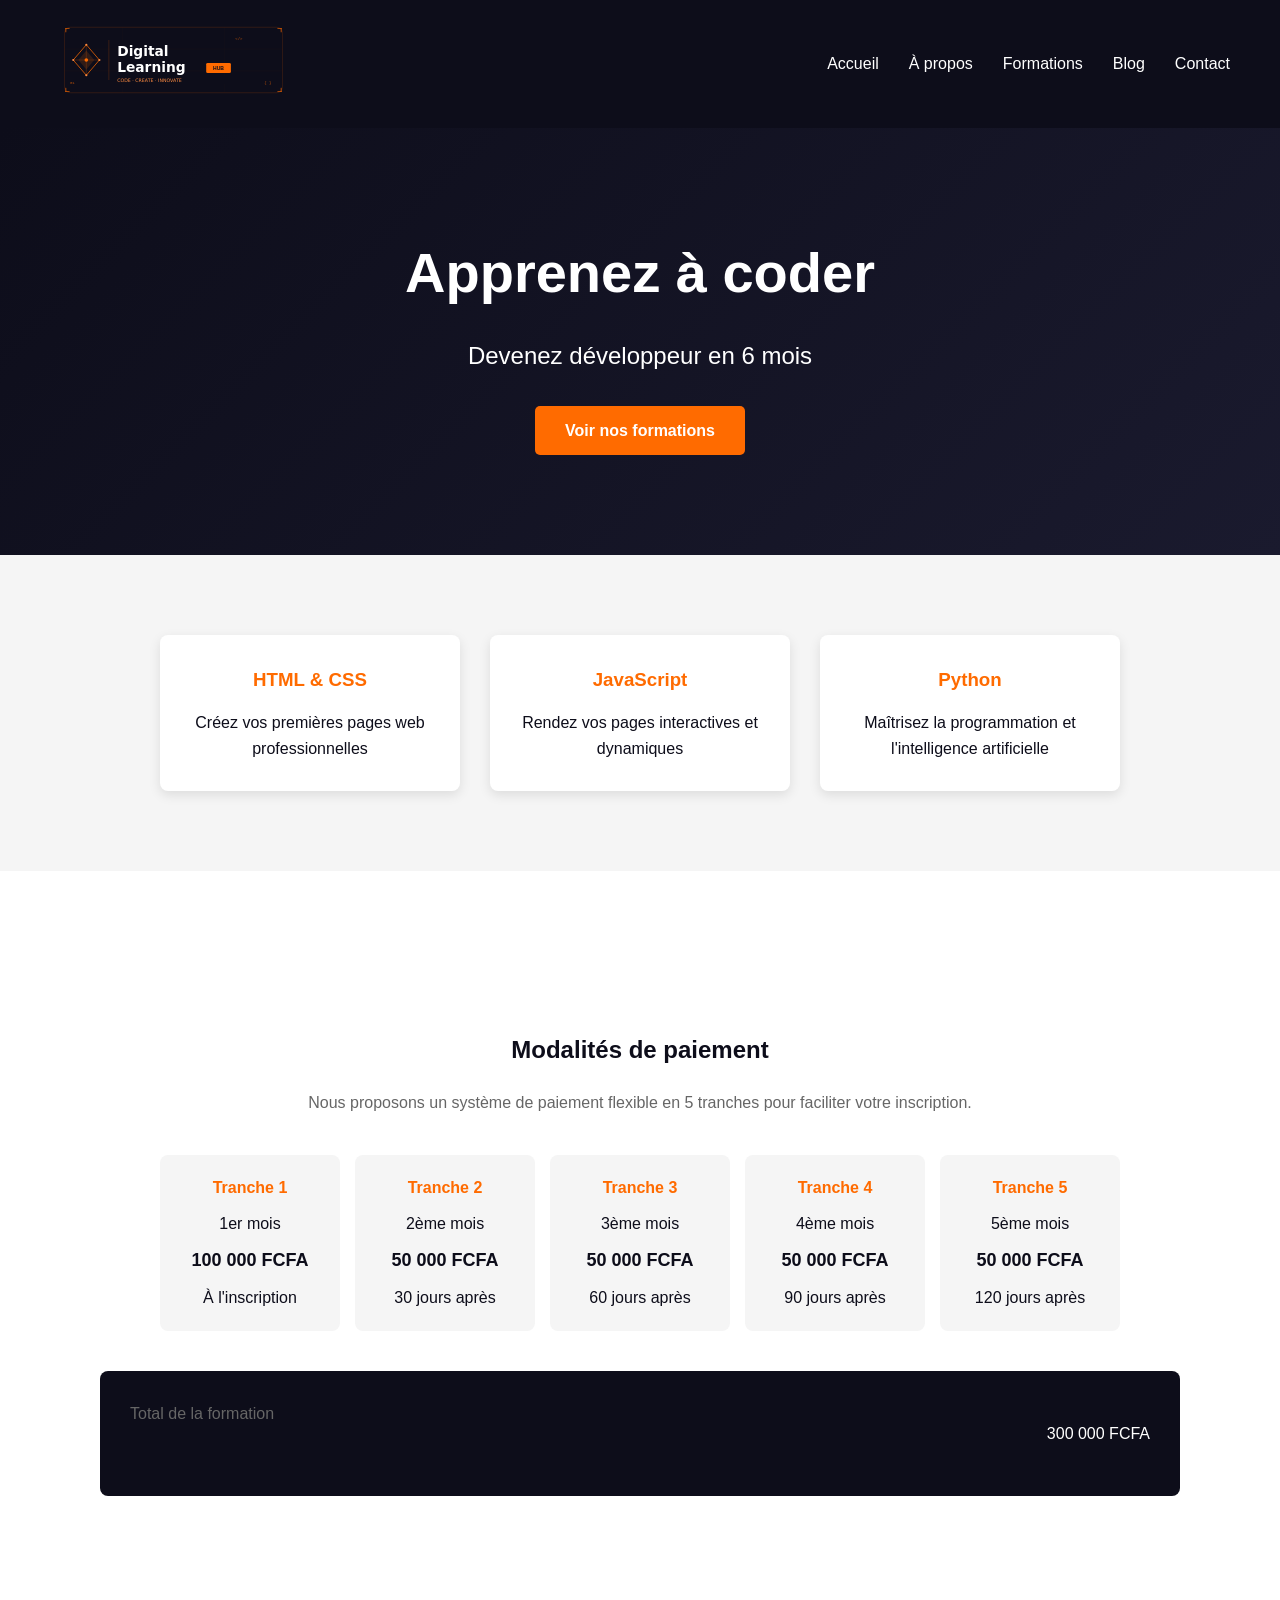
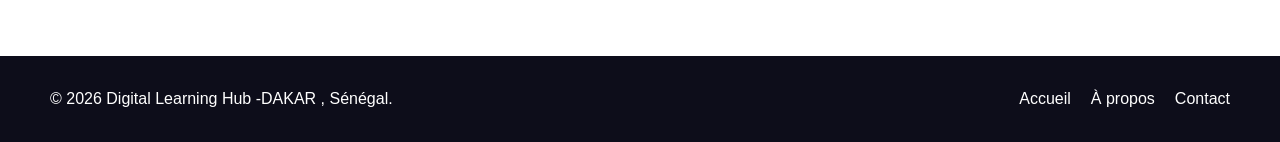
<file: index.html>
<!DOCTYPE html>
<html lang="fr">

<head>
    <meta charset="UTF-8">
    <meta name="viewport" content="width=device-width, initial-scale=1.0">
    <title>Digital Learning Hub</title>
    <link rel="stylesheet" href="style.css">
</head>

<body>
    <header>
        <div class="logo">
            <img src="monlogo.svg" alt="Digital Learning Hub" height="80">
        </div>
        <nav>
            <a href="index.html">Accueil</a>
            <a href="about.html">À propos</a>
            <a href="services.html">Formations</a>
            <a href="blog.html">Blog</a>
            <a href="contact.html">Contact</a>
        </nav>
    </header>
    <section class="hero">
        <h1>Apprenez à coder</h1>
        <p>Devenez développeur en 6 mois</p>
        <a href="services.html">Voir nos formations</a>
    </section>
    <section class="features">
        <div class="feature-card">
            <h3>HTML & CSS</h3>
            <p>Créez vos premières pages web professionnelles</p>
        </div>
        <div class="feature-card">
            <h3>JavaScript</h3>
            <p>Rendez vos pages interactives et dynamiques</p>
        </div>
        <div class="feature-card">
            <h3>Python</h3>
            <p>Maîtrisez la programmation et l'intelligence artificielle</p>
        </div>
    </section>
    <section class="paiement">
        <section class="paiement">
            <h2>Modalités de paiement</h2>
            <p>Nous proposons un système de paiement flexible en 5 tranches pour faciliter votre inscription.</p>

            <div class="paiement-cards">

                <div class="paiement-card">
                    <span class="tranche-num">Tranche 1</span>
                    <span class="tranche-mois">1er mois</span>
                    <span class="tranche-prix">100 000 FCFA</span>
                    <span class="tranche-note">À l'inscription</span>
                </div>

                <div class="paiement-card">
                    <span class="tranche-num">Tranche 2</span>
                    <span class="tranche-mois">2ème mois</span>
                    <span class="tranche-prix">50 000 FCFA</span>
                    <span class="tranche-note">30 jours après</span>
                </div>

                <div class="paiement-card">
                    <span class="tranche-num">Tranche 3</span>
                    <span class="tranche-mois">3ème mois</span>
                    <span class="tranche-prix">50 000 FCFA</span>
                    <span class="tranche-note">60 jours après</span>
                </div>

                <div class="paiement-card">
                    <span class="tranche-num">Tranche 4</span>
                    <span class="tranche-mois">4ème mois</span>
                    <span class="tranche-prix">50 000 FCFA</span>
                    <span class="tranche-note">90 jours après</span>
                </div>

                <div class="paiement-card">
                    <span class="tranche-num">Tranche 5</span>
                    <span class="tranche-mois">5ème mois</span>
                    <span class="tranche-prix">50 000 FCFA</span>
                    <span class="tranche-note">120 jours après</span>
                </div>

            </div>

            <div class="paiement-total">
                <p>Total de la formation</p>
                <span>300 000 FCFA</span>
            </div>

        </section>
        </div>
    </section>
    <footer>
        <p>&copy; 2026 Digital Learning Hub -DAKAR , Sénégal.</p>
        <nav>
            <a href="index.html">Accueil</a>
            <a href="about.html">À propos</a>
            <a href="contact.html">Contact</a>
        </nav>
    </footer>
</body>

</html>
</file>
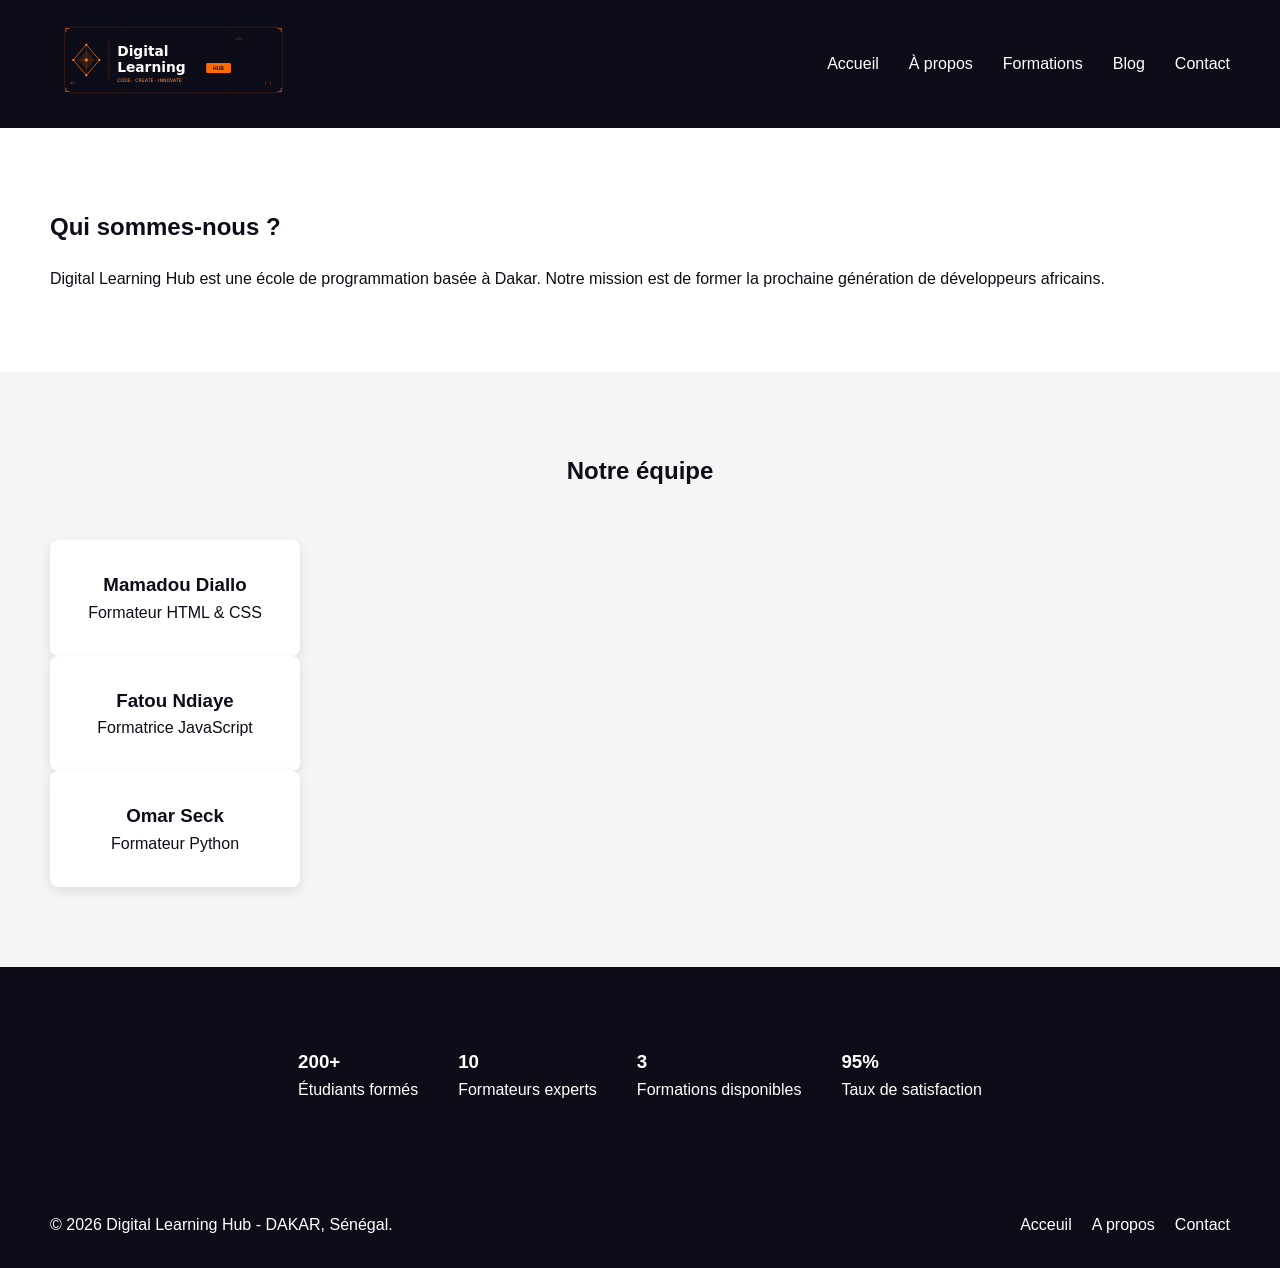
<file: about.html>
<!DOCTYPE html>
<html lang="fr">

<head>
    <meta charset="UTF-8">
    <meta name="viewport" content="width=device-width, initial-scale=1.0">
    <title>À propos - Digital Learning Hub</title>
    <link rel="stylesheet" href="style.css">
</head>

<body>
    <header>
        <div class="logo">
            <img src="monlogo.svg" alt="Digital Learning Hub" height="80">
        </div>
        <nav>
            <a href="index.html">Accueil</a>
            <a href="about.html">À propos</a>
            <a href="services.html">Formations</a>
            <a href="blog.html">Blog</a>
            <a href="contact.html">Contact</a>
        </nav>
    </header>
    <!-- SECTION 1 : Présentation -->
    <section class="intro">
        <h2>Qui sommes-nous ?</h2>
        <p>Digital Learning Hub est une école de programmation basée à Dakar. Notre mission est de former la prochaine
            génération de développeurs africains.</p>
    </section>

    <!-- SECTION 2 : Équipe -->
    <section class="equipe">
        <h2>Notre équipe</h2>
        <div class="equipe-card">
            <h3>Mamadou Diallo</h3>
            <p>Formateur HTML & CSS</p>
        </div>
        <div class="equipe-card">
            <h3>Fatou Ndiaye</h3>
            <p>Formatrice JavaScript</p>
        </div>
        <div class="equipe-card">
            <h3>Omar Seck</h3>
            <p>Formateur Python</p>
        </div>
    </section>

    <!-- SECTION 3 : Chiffres -->
    <section class="chiffres">
        <div class="chiffre-card">
            <h3>200+</h3>
            <p>Étudiants formés</p>
        </div>
        <div class="chiffre-card">
            <h3>10</h3>
            <p>Formateurs experts</p>
        </div>
        <div class="chiffre-card">
            <h3>3</h3>
            <p>Formations disponibles</p>
        </div>
        <div class="chiffre-card">
            <h3>95%</h3>
            <p>Taux de satisfaction</p>
        </div>
    </section>

    <footer>
        <p>&copy; 2026 Digital Learning Hub - DAKAR, Sénégal.</p>
        <nav>
            <a href="index.html">Acceuil</a>
            <a href="about.html">A propos</a>
            <a href="contact.html">Contact</a>
        </nav>
    </footer>
</body>

</html>
</file>
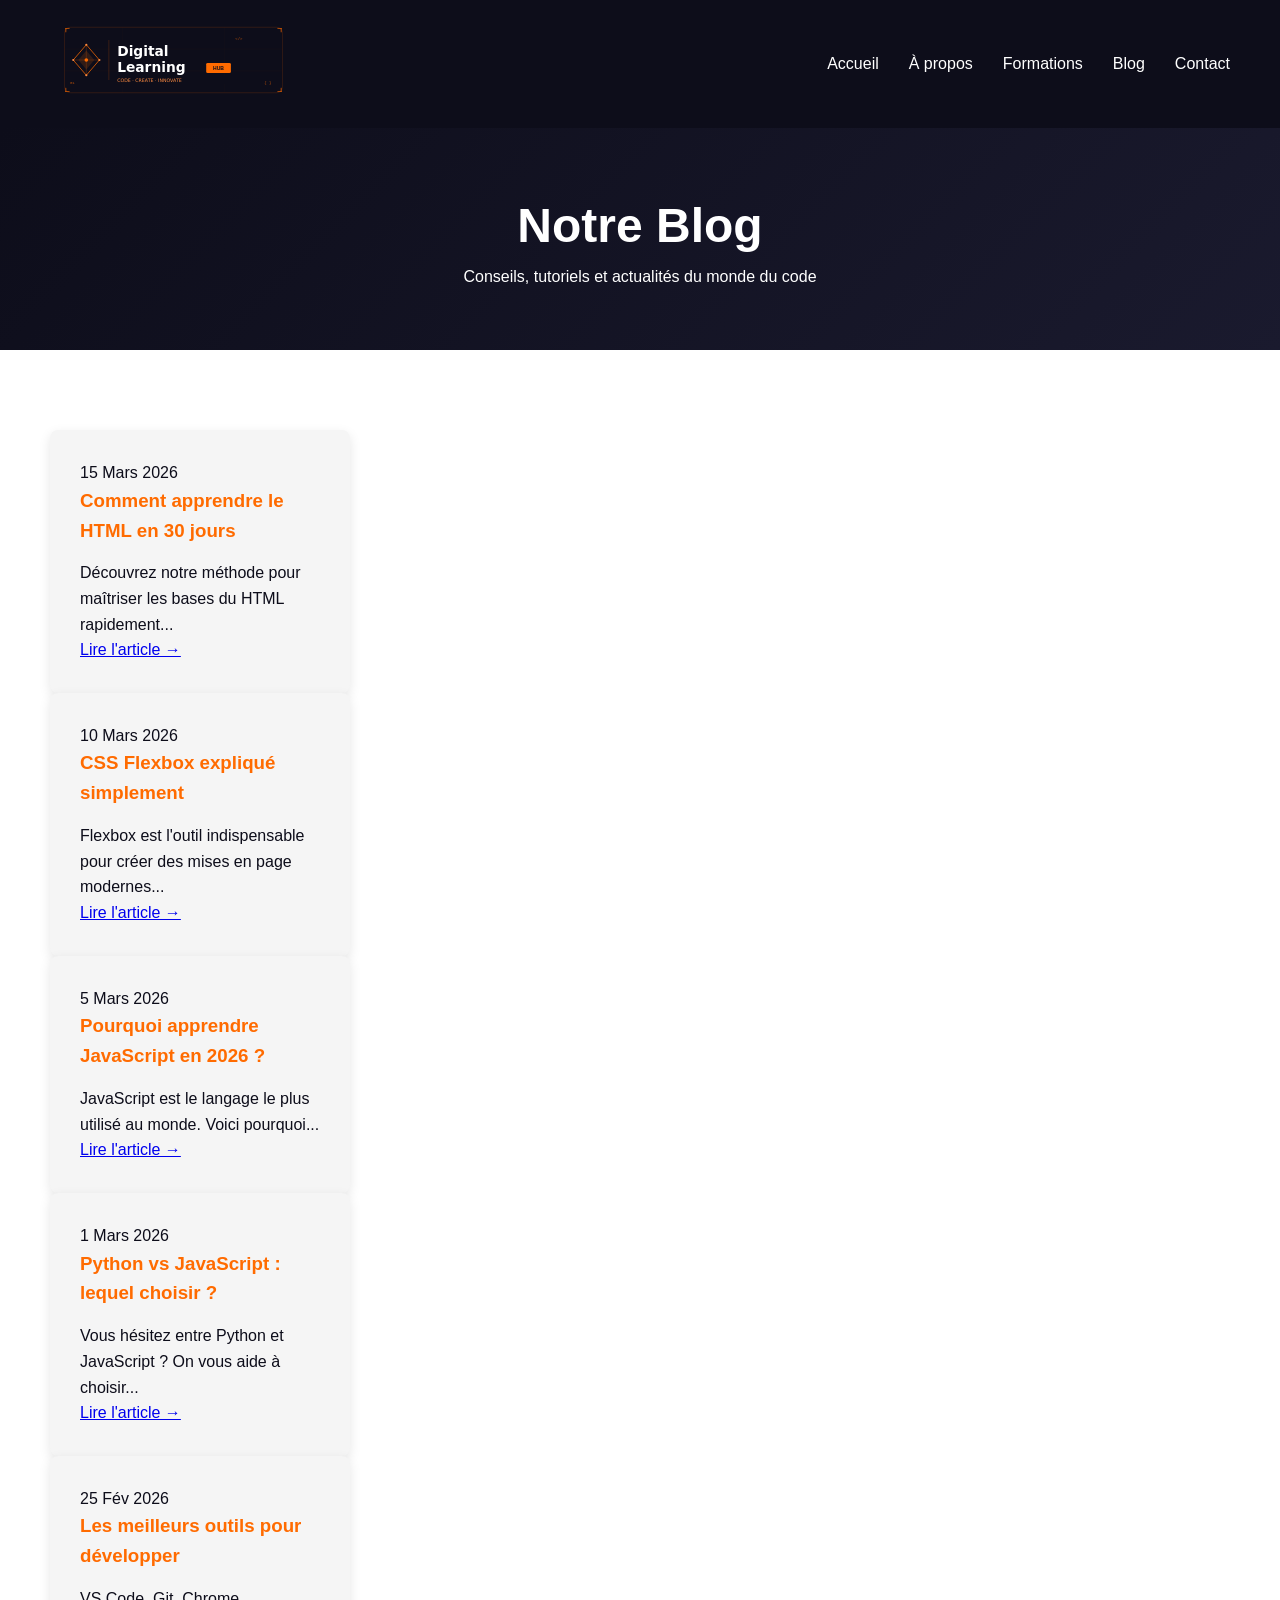
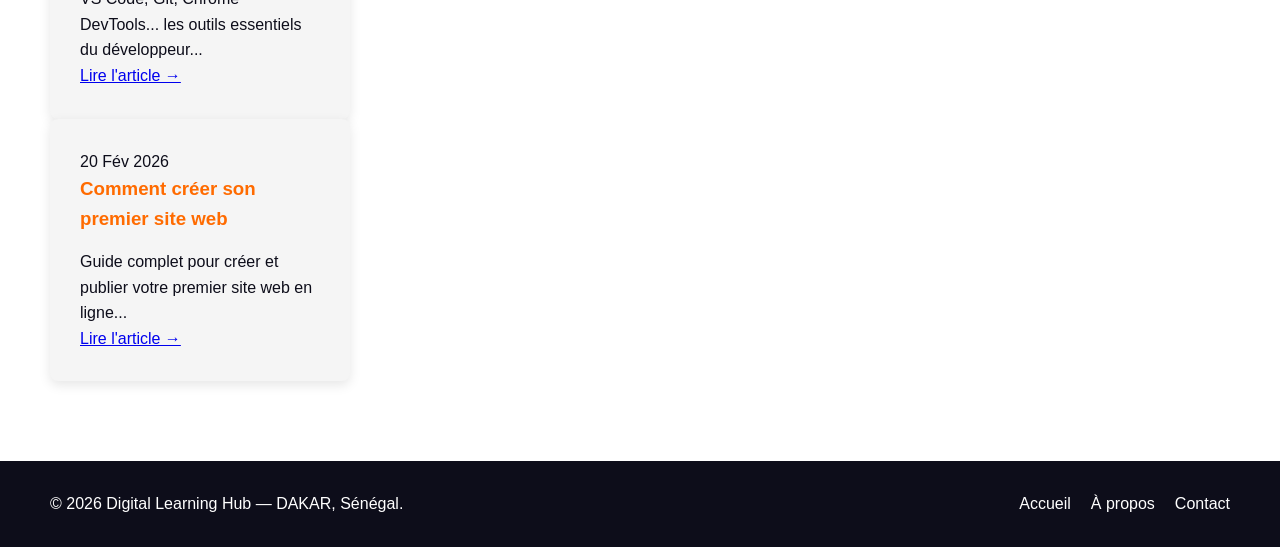
<file: blog.html>
<!DOCTYPE html>
<html lang="fr">

<head>
    <meta charset="UTF-8">
    <meta name="viewport" content="width=device-width, initial-scale=1.0">
    <title>Blog — Digital Learning Hub</title>
    <link rel="stylesheet" href="style.css">
</head>

<body>
    <header>
        <div class="logo">
            <img src="monlogo.svg" alt="Digital Learning Hub" height="80">
        </div>
        <nav>
            <a href="index.html">Accueil</a>
            <a href="about.html">À propos</a>
            <a href="services.html">Formations</a>
            <a href="blog.html">Blog</a>
            <a href="contact.html">Contact</a>
        </nav>
    </header>

    <!-- Bannière -->
    <section class="page-banner">
        <h1>Notre Blog</h1>
        <p>Conseils, tutoriels et actualités du monde du code</p>
    </section>

    <!-- Articles -->
    <section class="blog-section">

        <div class="blog-card">
            <span class="blog-date">15 Mars 2026</span>
            <h3>Comment apprendre le HTML en 30 jours</h3>
            <p>Découvrez notre méthode pour maîtriser les bases du HTML rapidement...</p>
            <a href="#" class="blog-lien">Lire l'article →</a>
        </div>

        <div class="blog-card">
            <span class="blog-date">10 Mars 2026</span>
            <h3>CSS Flexbox expliqué simplement</h3>
            <p>Flexbox est l'outil indispensable pour créer des mises en page modernes...</p>
            <a href="#" class="blog-lien">Lire l'article →</a>
        </div>

        <div class="blog-card">
            <span class="blog-date">5 Mars 2026</span>
            <h3>Pourquoi apprendre JavaScript en 2026 ?</h3>
            <p>JavaScript est le langage le plus utilisé au monde. Voici pourquoi...</p>
            <a href="#" class="blog-lien">Lire l'article →</a>
        </div>

        <div class="blog-card">
            <span class="blog-date">1 Mars 2026</span>
            <h3>Python vs JavaScript : lequel choisir ?</h3>
            <p>Vous hésitez entre Python et JavaScript ? On vous aide à choisir...</p>
            <a href="#" class="blog-lien">Lire l'article →</a>
        </div>

        <div class="blog-card">
            <span class="blog-date">25 Fév 2026</span>
            <h3>Les meilleurs outils pour développer</h3>
            <p>VS Code, Git, Chrome DevTools... les outils essentiels du développeur...</p>
            <a href="#" class="blog-lien">Lire l'article →</a>
        </div>

        <div class="blog-card">
            <span class="blog-date">20 Fév 2026</span>
            <h3>Comment créer son premier site web</h3>
            <p>Guide complet pour créer et publier votre premier site web en ligne...</p>
            <a href="#" class="blog-lien">Lire l'article →</a>
        </div>

    </section>

    <footer>
        <p>&copy; 2026 Digital Learning Hub — DAKAR, Sénégal.</p>
        <nav>
            <a href="index.html">Accueil</a>
            <a href="about.html">À propos</a>
            <a href="contact.html">Contact</a>
        </nav>
    </footer>
</body>

</html>
</file>
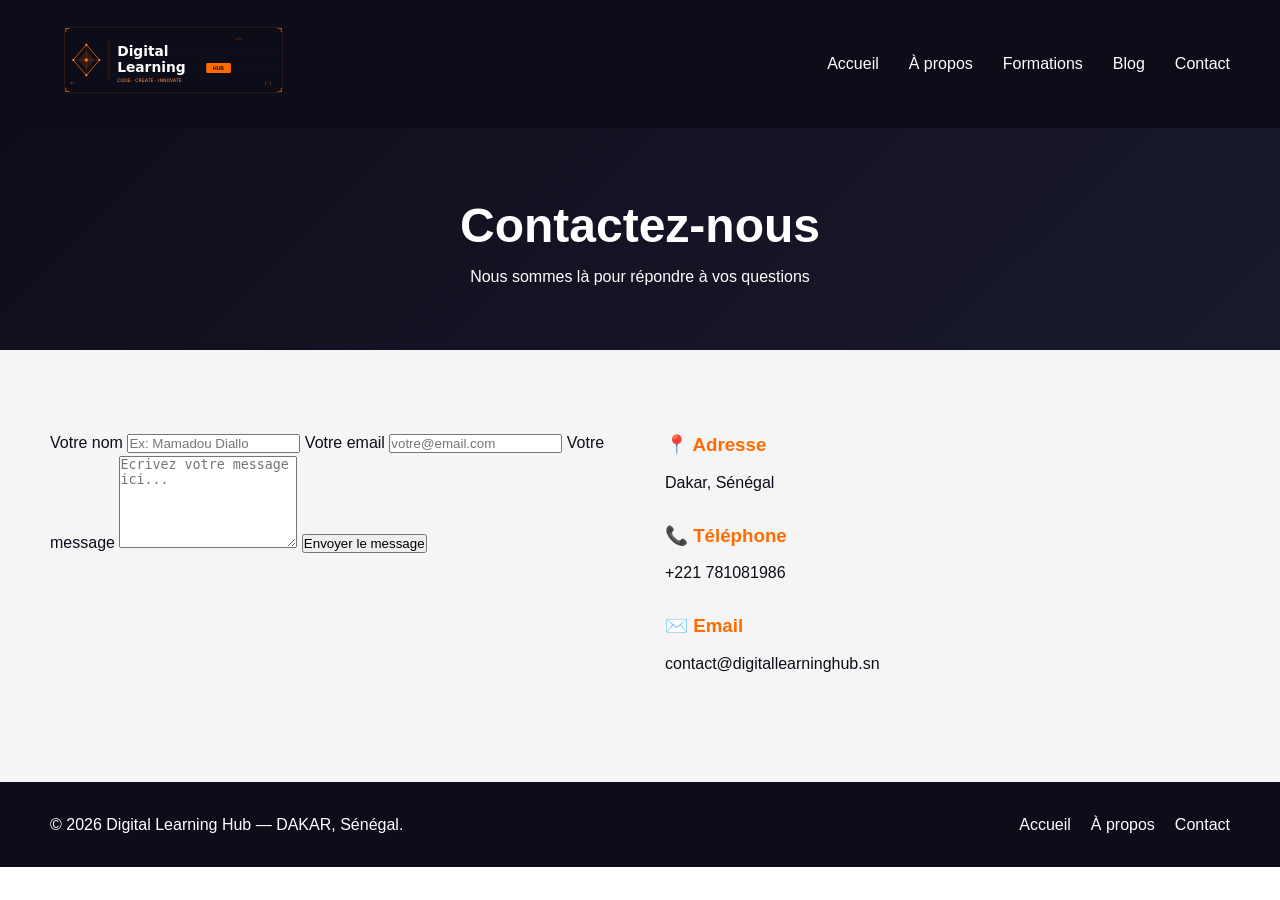
<file: contact.html>
<!DOCTYPE html>
<html lang="fr">

<head>
    <meta charset="UTF-8">
    <meta name="viewport" content="width=device-width, initial-scale=1.0">
    <title>Contact — Digital Learning Hub</title>
    <link rel="stylesheet" href="style.css">
</head>

<body>

    <header>
        <div class="logo">
            <img src="monlogo.svg" alt="Digital Learning Hub" height="80">
        </div>
        <nav>
            <a href="index.html">Accueil</a>
            <a href="about.html">À propos</a>
            <a href="services.html">Formations</a>
            <a href="blog.html">Blog</a>
            <a href="contact.html">Contact</a>
        </nav>
    </header>

    <section class="page-banner">
        <h1>Contactez-nous</h1>
        <p>Nous sommes là pour répondre à vos questions</p>
    </section>

    <section class="contact-section">
        <form class="contact-form">
            <label>Votre nom</label>
            <input type="text" placeholder="Ex: Mamadou Diallo">
            <label>Votre email</label>
            <input type="email" placeholder="votre@email.com">
            <label>Votre message</label>
            <textarea rows="6" placeholder="Écrivez votre message ici..."></textarea>
            <button type="submit">Envoyer le message</button>
        </form>
        <div class="contact-infos">
            <div class="info-item">
                <h3>📍 Adresse</h3>
                <p>Dakar, Sénégal</p>
            </div>
            <div class="info-item">
                <h3>📞 Téléphone</h3>
                <p>+221 781081986</p>
            </div>
            <div class="info-item">
                <h3>✉️ Email</h3>
                <p>contact@digitallearninghub.sn</p>
            </div>
        </div>
    </section>

    <footer>
        <p>&copy; 2026 Digital Learning Hub — DAKAR, Sénégal.</p>
        <nav>
            <a href="index.html">Accueil</a>
            <a href="about.html">À propos</a>
            <a href="contact.html">Contact</a>
        </nav>
    </footer>

</body>

</html>
</file>
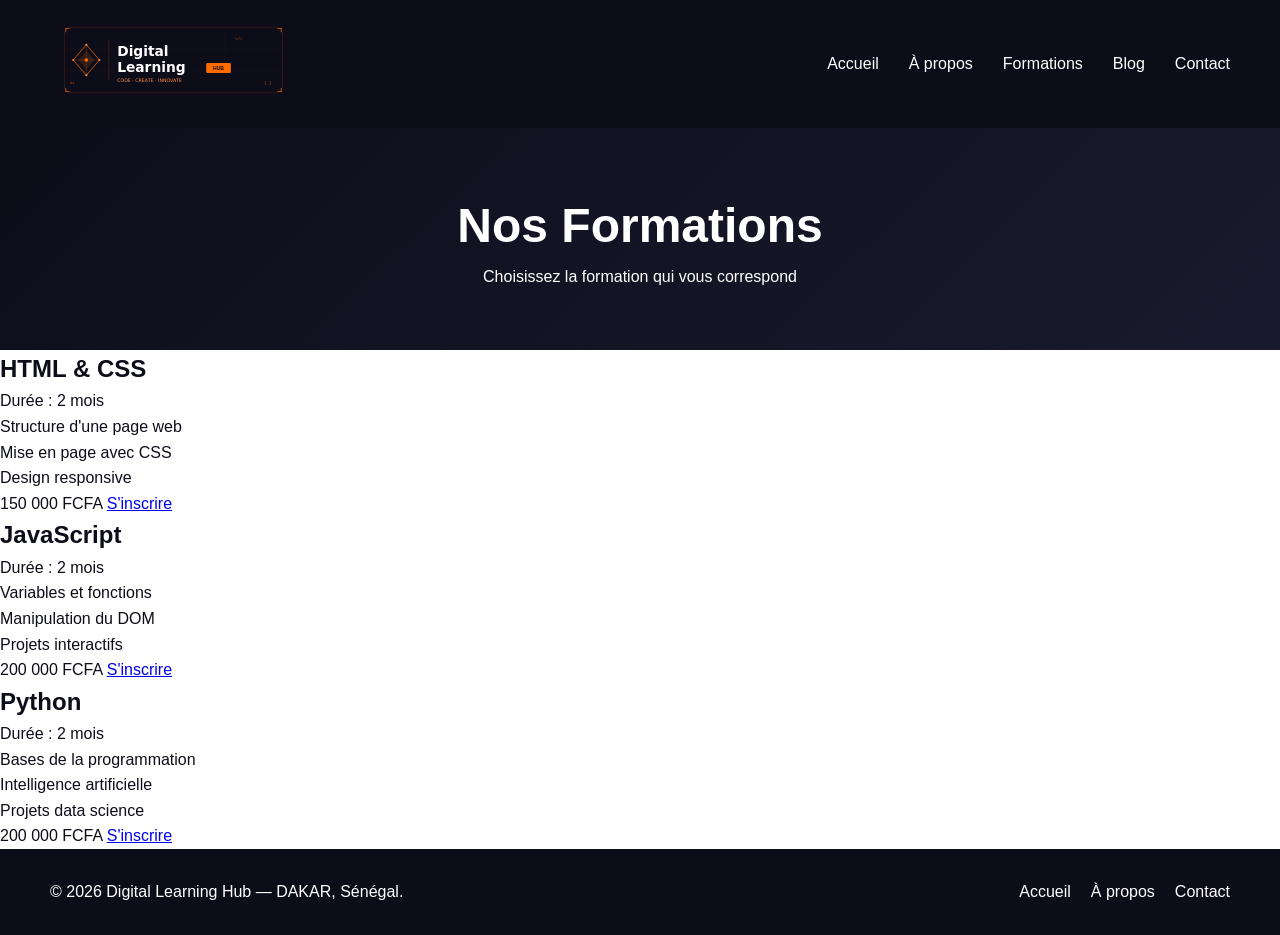
<file: services.html>
<!DOCTYPE html>
<html lang="fr">

<head>
    <meta charset="UTF-8">
    <meta name="viewport" content="width=device-width, initial-scale=1.0">
    <title>Formations — Digital Learning Hub</title>
    <link rel="stylesheet" href="style.css">
</head>

<body>

    <header>
        <div class="logo">
            <img src="monlogo.svg" alt="Digital Learning Hub" height="80">
        </div>
        <nav>
            <a href="index.html">Accueil</a>
            <a href="about.html">À propos</a>
            <a href="services.html">Formations</a>
            <a href="blog.html">Blog</a>
            <a href="contact.html">Contact</a>
        </nav>
    </header>
    <!-- Bannière -->
    <section class="page-banner">
        <h1>Nos Formations</h1>
        <p>Choisissez la formation qui vous correspond</p>
    </section>

    <!-- Les 3 formations -->
    <section class="formations">

        <div class="formation-card">
            <h2>HTML & CSS</h2>
            <p>Durée : 2 mois</p>
            <ul>
                <li>Structure d'une page web</li>
                <li>Mise en page avec CSS</li>
                <li>Design responsive</li>
            </ul>
            <span class="prix">150 000 FCFA</span>
            <a href="contact.html" class="btn-formation">S'inscrire</a>
        </div>

        <div class="formation-card">
            <h2>JavaScript</h2>
            <p>Durée : 2 mois</p>
            <ul>
                <li>Variables et fonctions</li>
                <li>Manipulation du DOM</li>
                <li>Projets interactifs</li>
            </ul>
            <span class="prix">200 000 FCFA</span>
            <a href="contact.html" class="btn-formation">S'inscrire</a>
        </div>

        <div class="formation-card">
            <h2>Python</h2>
            <p>Durée : 2 mois</p>
            <ul>
                <li>Bases de la programmation</li>
                <li>Intelligence artificielle</li>
                <li>Projets data science</li>
            </ul>
            <span class="prix">200 000 FCFA</span>
            <a href="contact.html" class="btn-formation">S'inscrire</a>
        </div>

    </section>
    <footer>
        <p>&copy; 2026 Digital Learning Hub — DAKAR, Sénégal.</p>
        <nav>
            <a href="index.html">Accueil</a>
            <a href="about.html">À propos</a>
            <a href="contact.html">Contact</a>
        </nav>
    </footer>

</body>

</html>
</file>
<file: style.css>
/* ===== VARIABLES ET RESET ===== */
:root {
    --blanc: #ffffff;
    --noir: #0d0d1a;
    --orange: #ff6b00;
    --gris: #f5f5f5;
}

* {
    margin: 0;
    padding: 0;
    box-sizing: border-box;
}

body {
    font-family: 'Arial', sans-serif;
    line-height: 1.6;
    color: var(--noir);
}

/* ===== HEADER ===== */
header {
    background: var(--noir);
    display: flex;
    justify-content: space-between;
    align-items: center;
    padding: 20px 50px;
    position: sticky;
    top: 0;
    z-index: 100;
}

.logo img {
    height: 80px;
}

/* ===== NAVIGATION ===== */
nav {
    display: flex;
    gap: 30px;
}

nav a {
    color: var(--blanc);
    text-decoration: none;
    font-weight: 500;
    transition: color 0.3s ease;
}

nav a:hover {
    color: var(--orange);
}

/* ===== MENU BURGER (RESPONSIVE) ===== */
.menu-toggle {
    display: none;
    flex-direction: column;
    gap: 6px;
    background: transparent;
    border: none;
    cursor: pointer;
    padding: 8px;
}

.menu-toggle span {
    width: 28px;
    height: 3px;
    background: var(--blanc);
    border-radius: 2px;
    transition: all 0.3s ease;
}

.menu-toggle.active span:nth-child(1) {
    transform: rotate(45deg) translate(10px, 10px);
}

.menu-toggle.active span:nth-child(2) {
    opacity: 0;
}

.menu-toggle.active span:nth-child(3) {
    transform: rotate(-45deg) translate(8px, -8px);
}

/* ===== HERO ===== */
.hero {
    background: linear-gradient(135deg, var(--noir), #1a1a2e);
    color: var(--blanc);
    padding: 100px 50px;
    text-align: center;
}

.hero h1 {
    font-size: 56px;
    margin-bottom: 20px;
}

.hero p {
    font-size: 24px;
    margin-bottom: 30px;
}

.hero a {
    display: inline-block;
    background: var(--orange);
    color: var(--blanc);
    padding: 12px 30px;
    border-radius: 5px;
    text-decoration: none;
    font-weight: bold;
    transition: background 0.3s ease;
}

.hero a:hover {
    background: #e55a00;
}

/* ===== FEATURES ===== */
.features {
    display: flex;
    justify-content: center;
    gap: 30px;
    padding: 80px 50px;
    background: var(--gris);
}

.feature-card {
    background: var(--blanc);
    padding: 30px;
    border-radius: 8px;
    box-shadow: 0 4px 12px rgba(0, 0, 0, 0.1);
    flex: 1;
    max-width: 300px;
    text-align: center;
    transition: transform 0.3s ease;
}

.feature-card:hover {
    transform: translateY(-10px);
}

.feature-card h3 {
    color: var(--orange);
    margin-bottom: 15px;
}

/* ===== PAIEMENT ===== */
.paiement {
    padding: 80px 50px;
    background: var(--blanc);
    text-align: center;
}

.paiement h2 {
    margin-bottom: 20px;
    color: var(--noir);
}

.paiement p {
    margin-bottom: 40px;
    color: #666;
}

.paiement-cards {
    display: flex;
    justify-content: center;
    gap: 15px;
    margin-bottom: 40px;
    flex-wrap: wrap;
}

.paiement-card {
    background: var(--gris);
    padding: 20px;
    border-radius: 8px;
    width: 180px;
    display: flex;
    flex-direction: column;
    gap: 10px;
}

.tranche-num {
    font-weight: bold;
    color: var(--orange);
}

.tranche-prix {
    font-size: 18px;
    color: var(--noir);
    font-weight: bold;
}

.paiement-total {
    background: var(--noir);
    color: var(--blanc);
    padding: 30px;
    border-radius: 8px;
    display: flex;
    justify-content: space-between;
    align-items: center;
}

/* ===== PAGE BANNER ===== */
.page-banner {
    background: linear-gradient(135deg, var(--noir), #1a1a2e);
    color: var(--blanc);
    padding: 60px 50px;
    text-align: center;
}

.page-banner h1 {
    font-size: 48px;
}

/* ===== INTRO ===== */
.intro {
    padding: 80px 50px;
    background: var(--blanc);
}

.intro h2 {
    color: var(--noir);
    margin-bottom: 20px;
}

/* ===== EQUIPE ===== */
.equipe {
    padding: 80px 50px;
    background: var(--gris);
}

.equipe h2 {
    text-align: center;
    margin-bottom: 50px;
    color: var(--noir);
}

.equipe-cards {
    display: flex;
    justify-content: center;
    gap: 30px;
    flex-wrap: wrap;
}

.equipe-card {
    background: var(--blanc);
    padding: 30px;
    border-radius: 8px;
    box-shadow: 0 4px 12px rgba(0, 0, 0, 0.1);
    width: 250px;
    text-align: center;
}

/* ===== CHIFFRES ===== */
.chiffres {
    display: flex;
    justify-content: center;
    gap: 40px;
    padding: 80px 50px;
    background: var(--noir);
    color: var(--blanc);
}

.chiffre-item {
    text-align: center;
}

.chiffre-item .nombre {
    font-size: 36px;
    color: var(--orange);
    font-weight: bold;
}

/* ===== FOOTER ===== */
footer {
    background: var(--noir);
    color: var(--blanc);
    padding: 30px 50px;
    display: flex;
    justify-content: space-between;
    align-items: center;
    text-align: center;
}

footer nav {
    display: flex;
    gap: 20px;
}

footer nav a {
    color: var(--blanc);
    text-decoration: none;
    transition: color 0.3s ease;
}

footer nav a:hover {
    color: var(--orange);
}

/* ===== BLOG ===== */
.blog-section {
    padding: 80px 50px;
    background: var(--blanc);
}

.blog-section h2 {
    text-align: center;
    margin-bottom: 50px;
    color: var(--noir);
}

.blog-cards {
    display: flex;
    justify-content: center;
    gap: 30px;
    flex-wrap: wrap;
}

.blog-card {
    background: var(--gris);
    padding: 30px;
    border-radius: 8px;
    box-shadow: 0 4px 12px rgba(0, 0, 0, 0.1);
    width: 300px;
}

.blog-card h3 {
    color: var(--orange);
    margin-bottom: 15px;
}

/* ===== CONTACT ===== */
.contact-section {
    padding: 80px 50px;
    background: var(--gris);
    display: flex;
    gap: 50px;
}

.contact-form {
    flex: 1;
}

.contact-infos {
    flex: 1;
}

.contact-form h2,
.contact-infos h2 {
    margin-bottom: 30px;
    color: var(--noir);
}

.form-group {
    margin-bottom: 20px;
}

.form-group label {
    display: block;
    margin-bottom: 8px;
    font-weight: bold;
    color: var(--noir);
}

.form-group input,
.form-group textarea {
    width: 100%;
    padding: 12px;
    border: 1px solid #ddd;
    border-radius: 5px;
    font-family: inherit;
}

.form-group button {
    background: var(--orange);
    color: var(--blanc);
    padding: 12px 30px;
    border: none;
    border-radius: 5px;
    cursor: pointer;
    font-weight: bold;
    transition: background 0.3s ease;
}

.form-group button:hover {
    background: #e55a00;
}

.info-item {
    margin-bottom: 25px;
}

.info-item h3 {
    color: var(--orange);
    margin-bottom: 10px;
}

/* ===== RESPONSIVE ===== */
@media (max-width: 768px) {
    /* HEADER */
    header {
        padding: 16px 20px;
        flex-wrap: wrap;
    }

    .logo img {
        height: 60px;
    }

    /* MENU BURGER */
    .menu-toggle {
        display: flex;
        order: 2;
    }

    /* NAVIGATION */
    nav {
        order: 3;
        width: 100%;
        background: rgba(13, 13, 26, 0.95);
        flex-direction: column;
        gap: 0;
        padding: 0;
        max-height: 0;
        overflow: hidden;
        transition: max-height 0.3s ease;
    }

    nav.active {
        max-height: 500px;
        padding: 20px 0;
    }

    nav a {
        display: block;
        padding: 12px 20px;
        margin: 0;
        border-bottom: 1px solid rgba(255, 107, 0, 0.2);
    }

    nav a:last-child {
        border-bottom: none;
    }

    /* HERO */
    .hero {
        padding: 60px 20px;
    }

    .hero h1 {
        font-size: 36px;
    }

    .hero p {
        font-size: 18px;
    }

    /* FEATURES */
    .features {
        padding: 60px 20px;
        gap: 16px;
        flex-direction: column;
        align-items: center;
    }

    .feature-card {
        width: 100%;
        max-width: 400px;
    }

    /* PAIEMENT */
    .paiement {
        padding: 60px 20px;
    }

    .paiement-cards {
        gap: 12px;
    }

    .paiement-card {
        width: 140px;
    }

    /* FORMATIONS */
    .formations {
        padding: 60px 20px;
        gap: 16px;
    }

    .formation-card {
        width: 100%;
        max-width: 400px;
    }

    /* CONTACT */
    .contact-section {
        padding: 60px 20px;
        gap: 30px;
        flex-direction: column;
    }

    .contact-form {
        width: 100%;
    }

    .contact-infos {
        width: 100%;
    }

    .info-item {
        width: 100%;
    }

    /* BLOG */
    .blog-section {
        padding: 60px 20px;
        gap: 16px;
    }

    .blog-card {
        width: 100%;
        max-width: 400px;
    }

    /* FOOTER */
    footer {
        padding: 20px;
        flex-direction: column;
        gap: 15px;
    }

    footer nav {
        order: unset;
        width: auto;
        background: transparent;
        max-height: none;
        padding: 10px 0;
        flex-direction: row;
        gap: 10px;
        justify-content: center;
    }

    footer nav a {
        padding: 0;
        border: none;
        display: inline;
    }

    /* PAGE BANNER */
    .page-banner {
        padding: 40px 20px;
    }

    .page-banner h1 {
        font-size: 32px;
    }

    /* INTRO */
    .intro {
        padding: 60px 20px;
    }

    .intro h2 {
        font-size: 28px;
    }

    /* EQUIPE */
    .equipe {
        padding: 60px 20px;
    }

    .equipe h2 {
        font-size: 28px;
    }

    .equipe-card {
        width: 100%;
        max-width: 300px;
    }

    /* CHIFFRES */
    .chiffres {
        padding: 60px 20px;
        gap: 20px;
        flex-direction: column;
    }
}
</file>
